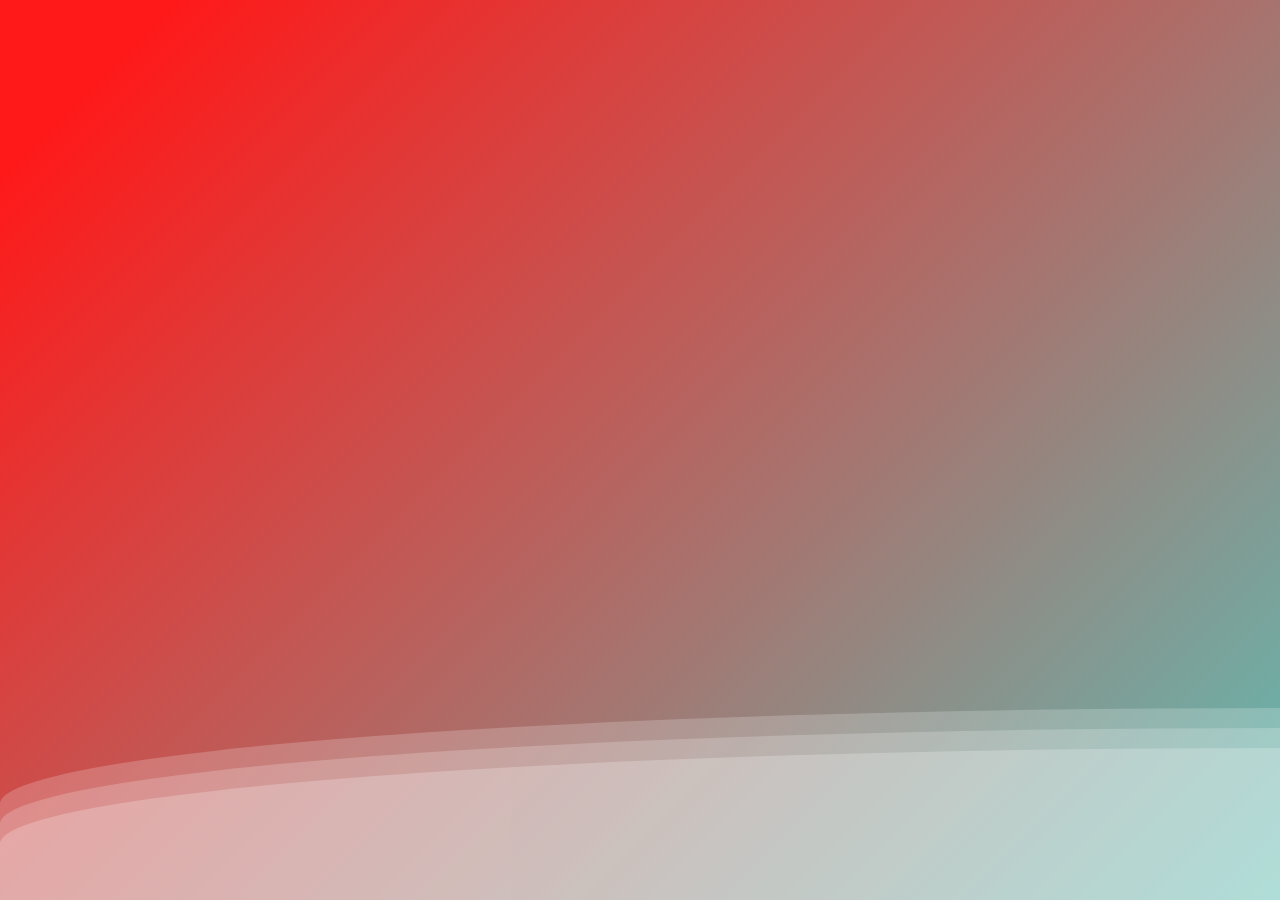
<file: level 1a/index.html>
<!DOCTYPE html>
<html lang="en">
<head>
    <meta charset="UTF-8">
    <meta name="viewport" content="width=device-width, initial-scale=1.0">
    <link rel="stylesheet" href="style.css">
    <title>Amimated Bg</title>
</head>
<body>
    <div>
        <div class="wave"></div>
        <div class="wave"></div>
        <div class="wave"></div>
    </div>
</body>
</html>
</file>
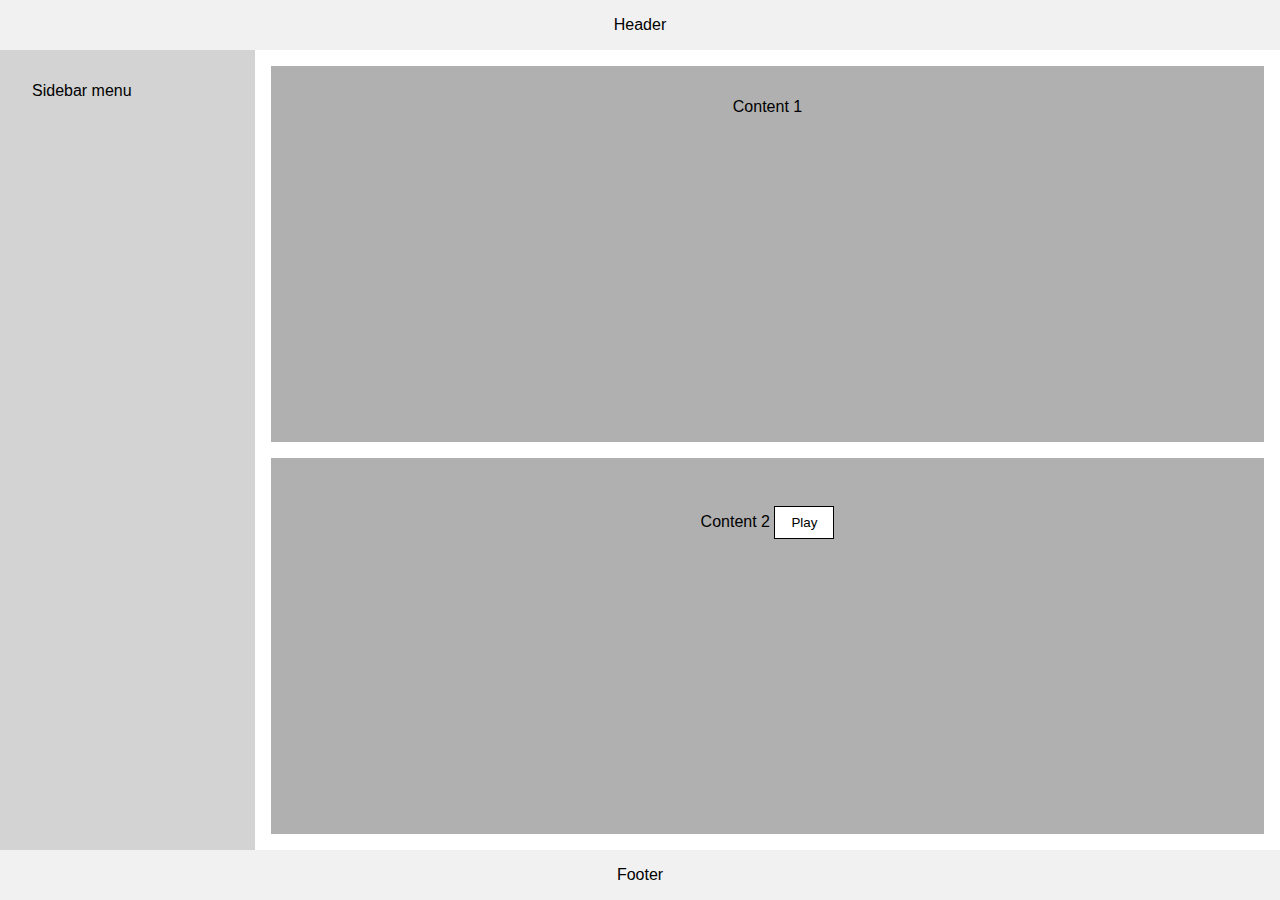
<file: Level 1b design/index.html>
<!DOCTYPE html>
<html lang="en">
<head>
    <meta charset="UTF-8">
    <meta name="viewport" content="width=device-width, initial-scale=1.0">
    <link rel="stylesheet" href="style.css">
    <title>Responsive Flexbox Layout</title>
</head>
<body>
    <header>Header</header>
    <div class="container">
        <div class="sidebar">Sidebar menu</div>
        <div class="content">
            <div class="content-section">Content 1</div>
            <div class="content-section">
                Content 2
                <button class="play-button">Play</button>
            </div>
        </div>
    </div>
    <footer>Footer</footer>
</body>
</html>
</file>
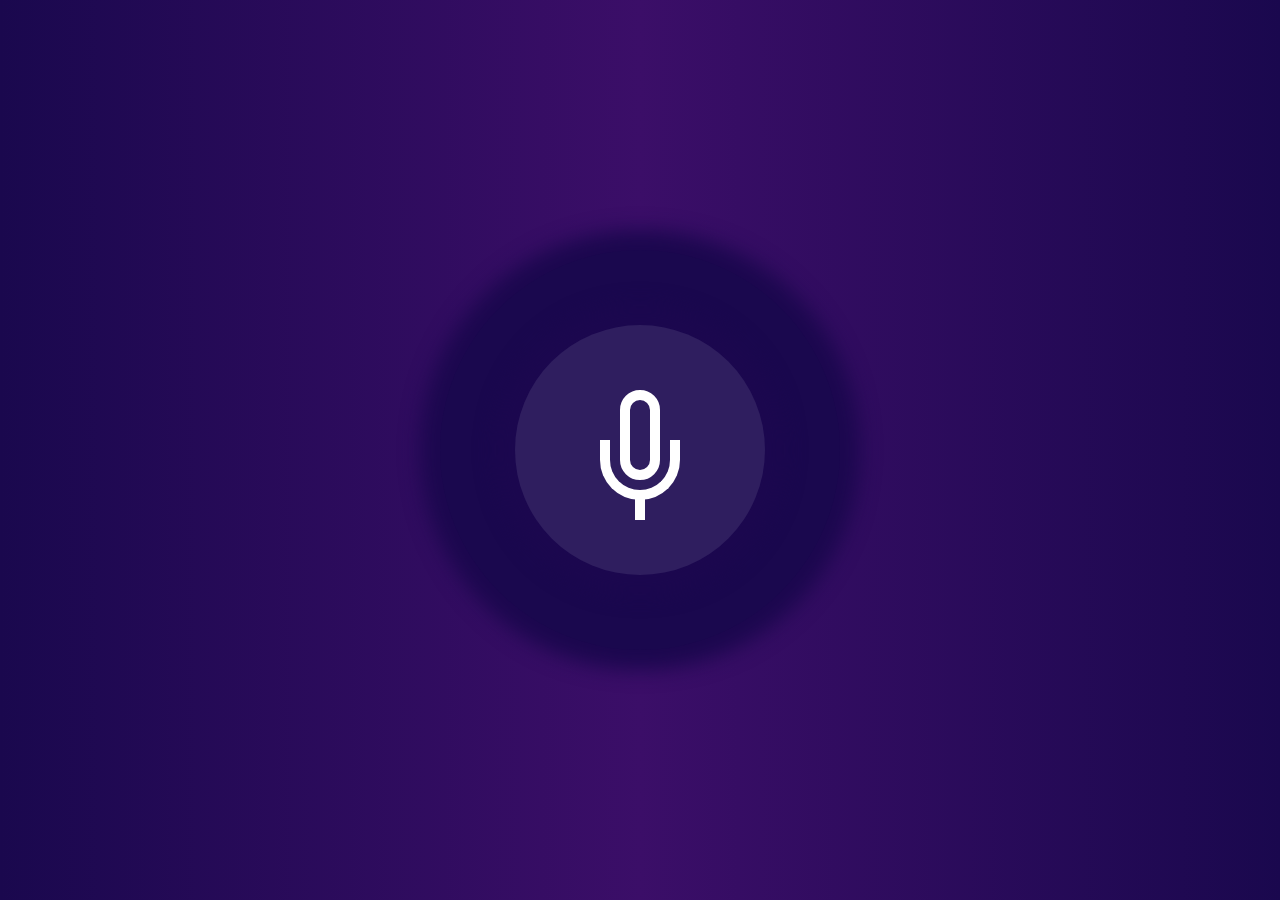
<file: level 4a design/index.html>
<!DOCTYPE html>
<html lang="en">
<head>
    <meta charset="UTF-8">
    <meta name="viewport" content="width=device-width, initial-scale=1.0">
    <title>Mic Button</title>
    <link rel="stylesheet" href="style.css">
    
</head>
<body>
    <div class="mic">
        <i class="mic-icon"></i>
        <div class="mic-shadow"></div>
    </div>
</body>
</html>
</file>
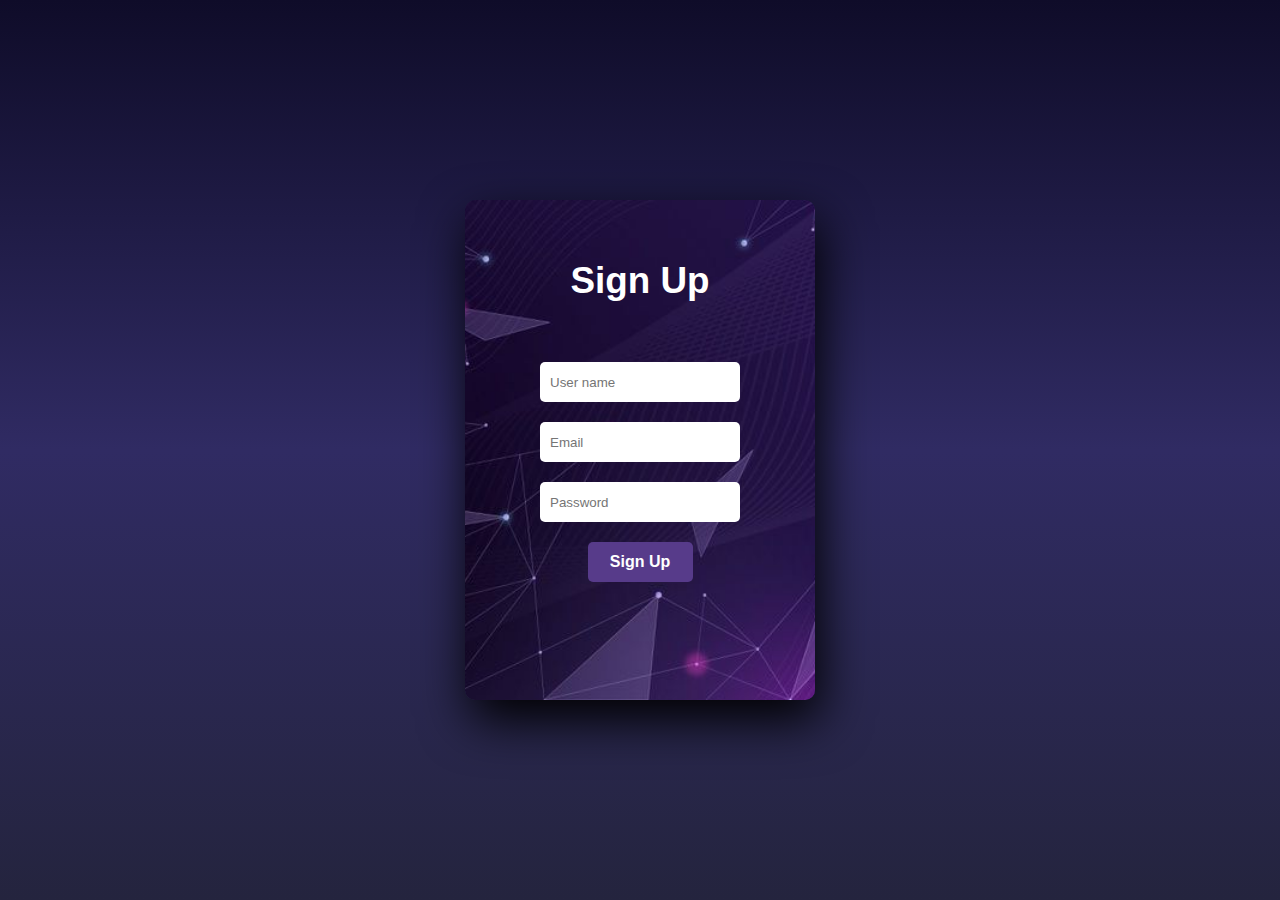
<file: Level 1a design/slideindex.html>
<html lang="en">
<head>
    <meta charset="UTF-8">
    <meta name="viewport" content="width=device-width, initial-scale=1.0">
    <title>Slide login</title>
    <link rel="stylesheet" href="slidestyle.css" type="text/css">
    <link rel="https://fonts.googleapis.com/css2?family=Jost:wght@500&display=swap" rel="stylesheet">
</head>
<body>
    
    <div class="main">
        <input type="checkbox" id="chk" aria-hidden="true">

        <div class="signup">
            <form>
                <label for="chk" aria-hidden="true">Sign Up</label>
                <input type="text" name="txt" placeholder="User name" requireds="">
                <input type="email" name="email" placeholder="Email" requireds="">
                <input type="password" name="pswd" placeholder="Password" requireds="">
                <button>Sign Up</button>
            </form>
        </div>

        <div class="login">
            <form>
                <label for="chk" aria-hidden="true">Login</label>
                <input type="email" name="email" placeholder="Email" requireds="">
                <input type="password" name="pswd" placeholder="Password" requireds="">
                <button>Login</button>        
            </form>
        </div>
    </div>
</body>
</html>
</file>
<file: level 1a/style.css>
body {
    margin: auto;
    font-family: -apple-system, BlinkMacSystemFont, sans-serif;
    overflow: auto;
    background: linear-gradient(315deg, rgba(101,0,94,1) 3%, rgba(60,132,206,1) 38%, rgba(48,238,226,1) 68%, rgba(255,25,25,1) 98%);
    animation: gradient 15s ease infinite;
    background-size: 400% 400%;
    background-attachment: fixed;
}

@keyframes gradient {
    0% {
        background-position: 0% 0%;
    }
    50% {
        background-position: 100% 100%;
    }
    100% {
        background-position: 0% 0%;
    }
}

.wave {
    background: rgb(255 255 255 / 25%);
    border-radius: 1000% 1000% 0 0;
    position: fixed;
    width: 200%;
    height: 12em;
    animation: wave 10s -3s linear infinite;
    transform: translate3d(0, 0, 0);
    opacity: 0.8;
    bottom: 0;
    left: 0;
    z-index: -1;
}

.wave:nth-of-type(2) {
    bottom: -1.25em;
    animation: wave 18s linear reverse infinite;
    opacity: 0.8;
}

.wave:nth-of-type(3) {
    bottom: -2.5em;
    animation: wave 20s -1s reverse infinite;
    opacity: 0.9;
}

@keyframes wave {
    2% {
        transform: translateX(1);
    }

    25% {
        transform: translateX(-25%);
    }

    50% {
        transform: translateX(-50%);
    }

    75% {
        transform: translateX(-25%);
    }

    100% {
        transform: translateX(1);
    }
}
</file>
<file: Level 1b design/style.css>
* {
    margin: 0;
    padding: 0;
    box-sizing: border-box;
}

body {
    display: flex;
    flex-direction: column;
    min-height: 100vh;
    font-family: Arial, sans-serif;
}

header {
    background-color: #f1f1f1;
    padding: 1rem;
    text-align: center;
}

.container {
    display: flex;
    flex: 1;
    flex-wrap: wrap;
}

.sidebar {
    background-color: #d3d3d3;
    padding: 2rem;
    flex: 1 1 5rem;
}

.content {
    display: flex;
    flex-direction: column;
    flex: 3 1 500px;
    padding: 1rem;
}

.content-section {
    background-color: #b0b0b0;
    margin-bottom: 1rem;
    padding: 2rem;
    text-align: center;
    flex: 1;
}

.content-section:last-child {
    margin-bottom: 0;
}

.play-button {
    margin-top: 1rem;
    padding: 0.5rem 1rem;
    background-color: #fff;
    border: 1px solid #000;
    cursor: pointer;
}

footer {
    background-color: #f1f1f1;
    padding: 1rem;
    text-align: center;
}

/* Responsive Design */
@media (max-width: 768px) {
    .container {
        flex-direction: column;
    }

    .sidebar {
        flex: 1 1 100%;
    }

    .content {
        flex: 1 1 100%;
    }
}
</file>
<file: level 4a design/style.css>
body {
    overflow: hidden;
    background: #3b0e68;
    background: radial-gradient(circle, #3b0e68 0%, #1a084e 100%);
}

.mic {
    position: absolute;
    top: 50%;
    left: 50%;
    transform: translate(-50%, -50%);
    color: #fff;
}

.mic::before, .mic::after {
    content: "";
    position: absolute;
    top: 50%;
    left: 50%;
    transform: translate(-50%, -50%);
    border-radius: 100%;
    z-index: 2;
    box-shadow: 0 0 20px 20px #1c084f;
}

.mic::before {
    width: 400px;
    height: 400px;
    background-color: #1a084e;
}

.mic::after {
    width: 250px;
    height: 250px;
    background-color: #2f1e5f;
    animation: circle-size 0.8s linear infinite alternate;
}

.mic-icon {
    box-sizing: border-box;
    position: absolute;
    top: 50%;
    left: 50%;
    transform: translate(-50%, -50%) scale(5);
    display: block;
    width: 16px;
    height: 12px;
    border-bottom-left-radius: 120px;
    border-bottom-right-radius: 120px;
    border: 2px solid;
    border-top: 0;
    margin-top: 20px;
    z-index: 3;
}

.mic-icon::before, .mic-icon::after {
    content: "";
    display: block;
    box-sizing: border-box;
    position: absolute;
}

.mic-icon::before {
    width: 2px;
    height: 5px;
    top: calc(100% + 1px);
    left: 50%;
    transform: translate(-50%, 0);
    background-color: #fff;
}

.mic-icon::after {
    border: 2px solid;
    width: 8px;
    height: 18px;
    left: 50%;
    top: -10px;
    border-radius: 4px;
    transform: translate(-50%, 0);
}

.mic-shadow {
    width: 400px;
    height: 400px;
    position: absolute;
    top: 50%;
    left: 50%;
    border-radius: 100%;
    z-index: 1;
    box-shadow: 10px -55px 30px 15px #823ca6, 24px -10px 47px 10px #aab3d2, -21px, -25px 97px 10px #5acee3, 51px 5px 17px 10px #1b7d8f, 3px 2px 77px 10px #f30bf5;
    animation: shadow-rotate 1.5s linear infinite;
    transform-origin: center;
}

@keyframes circle-size {
    from {
        width: 250px;
        height: 250px;
    }
    to {
        width: 300px;
        height: 300px;
    }
}

@keyframes shadow-rotate {
    from {
        transform: translate(-50%, -50%) rotate(0deg);
    }
    to {
        transform: translate(-50%, -50%) rotate(360deg);
    }
}
</file>
<file: Level 1a design/slidestyle.css>
/* Slide Login form */

body{
    margin: 0;
    padding: 0;
    display: flex;
    justify-content: center;
    align-items: center;
    min-height: 100vh;
    font-family: 'Jost', sans-serif;
    background: linear-gradient(to bottom, #0f0c29, #302b63, #24243e);
}

.main{
    width: 350px;
    height: 500px;
    background: red;
    overflow: hidden;
    background: url("bg1.jpg") no-repeat center / cover;
    border-radius: 10px;
    box-shadow: 5px 20px 50px #000;
}

#chk{
    display: none;
}

.signup{
    position: relative;
    width: 100%;
    height: 100%;
}

label{
    color: #fff;
    font-size: 2.3rem;
    justify-content: center;
    display: flex;
    margin: 60px;
    font-weight: bold;
    cursor: pointer;
    transition: .5s ease-in-out;
}

input{
    width: 200px;
    height: 40px;
    justify-content: center;
    display: flex;
    margin: 20px auto;
    padding: 10px;
    border: none;
    outline: none;
    border-radius: 5px;
}

button{
    width: 30%;
    height: 40px;
    margin: 10px auto;
    justify-content: center;
    display: block;
    color: #fff;
    background: #573b8a;
    font-size: 1rem;
    font-weight: bold;
    margin-top: 20px;
    outline: none;
    border: none;
    border-radius: 5px;
    transition: .2s ease-in;
    cursor: pointer;
}

button:hover{
    background: #6d44b8 ;
}

.login{
    height: 460px;
    background: #eee;
    border-radius: 60% / 10%;
    transform: translate(-180px);
    transition: .8s ease-in-out;
}

.login label{
    color: #573b8a;
    transform: scale(1);
}

#chk:checked ~ .login{
    transform: translate(-180px);
}
#chk:checked ~ .login label{
    transform: scale(1);
}
#chk:checked ~ .signup label{
    transform: scale(.6);
}
</file>
